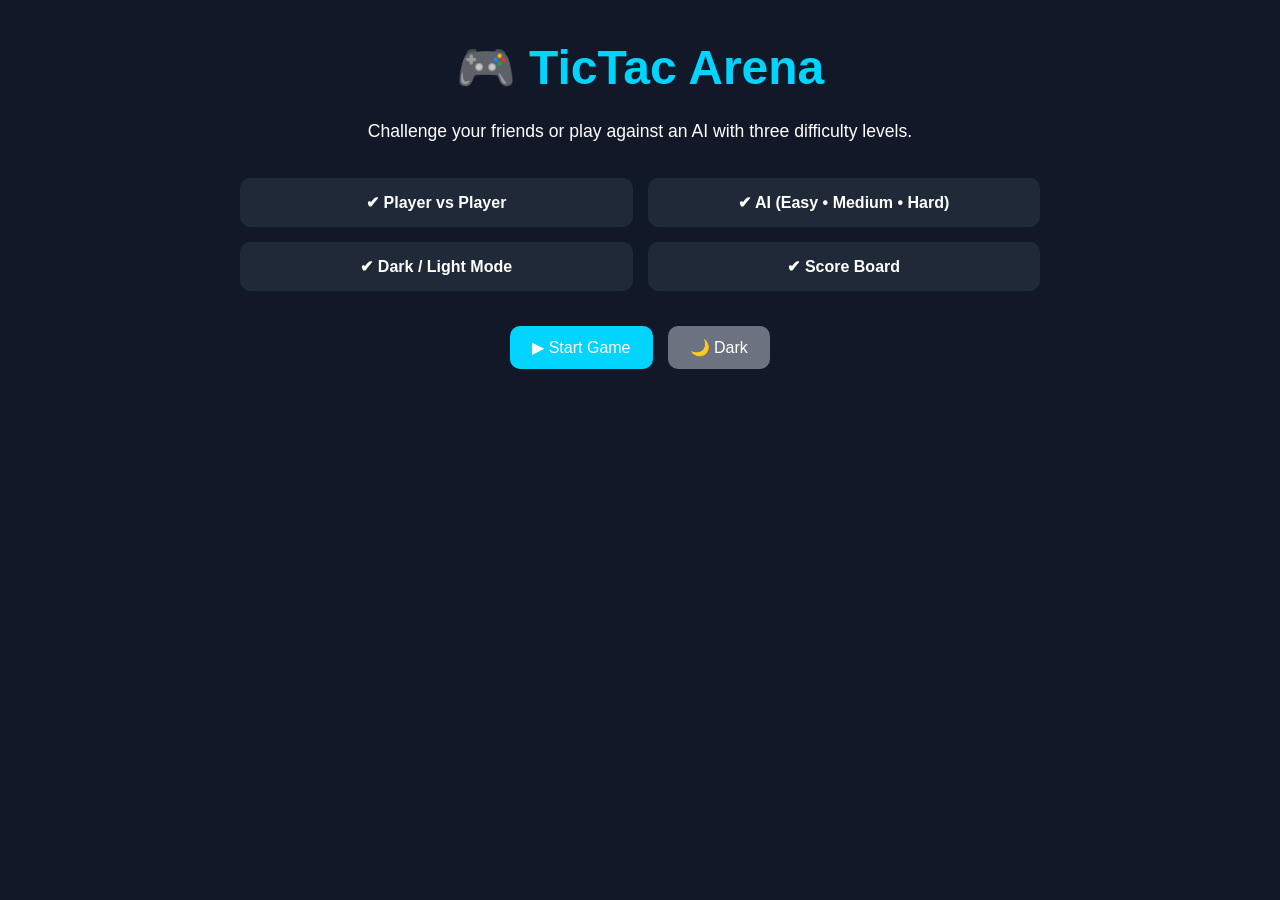
<file: index.html>
<!DOCTYPE html>
<html lang="en">

<head>

<meta charset="UTF-8">

<meta name="viewport"
content="width=device-width, initial-scale=1.0">

<title>TicTac Arena</title>

<link rel="stylesheet"
href="style.css">

</head>

<body class="home">

<div class="container">

<h1 class="title">
🎮 TicTac Arena
</h1>

<p class="description">

Challenge your friends or play
against an AI with three
difficulty levels.

</p>

<div class="features">

<div class="feature">

✔ Player vs Player

</div>

<div class="feature">

✔ AI (Easy • Medium • Hard)

</div>

<div class="feature">

✔ Dark / Light Mode

</div>

<div class="feature">

✔ Score Board

</div>

</div>

<div class="buttons">

<a href="game.html"
class="btn">

▶ Start Game

</a>

<button
id="themeBtn"
class="btn secondary">

🌙 Dark Mode

</button>

</div>

</div>

<script src="script.js"></script>

</body>

</html>
</file>
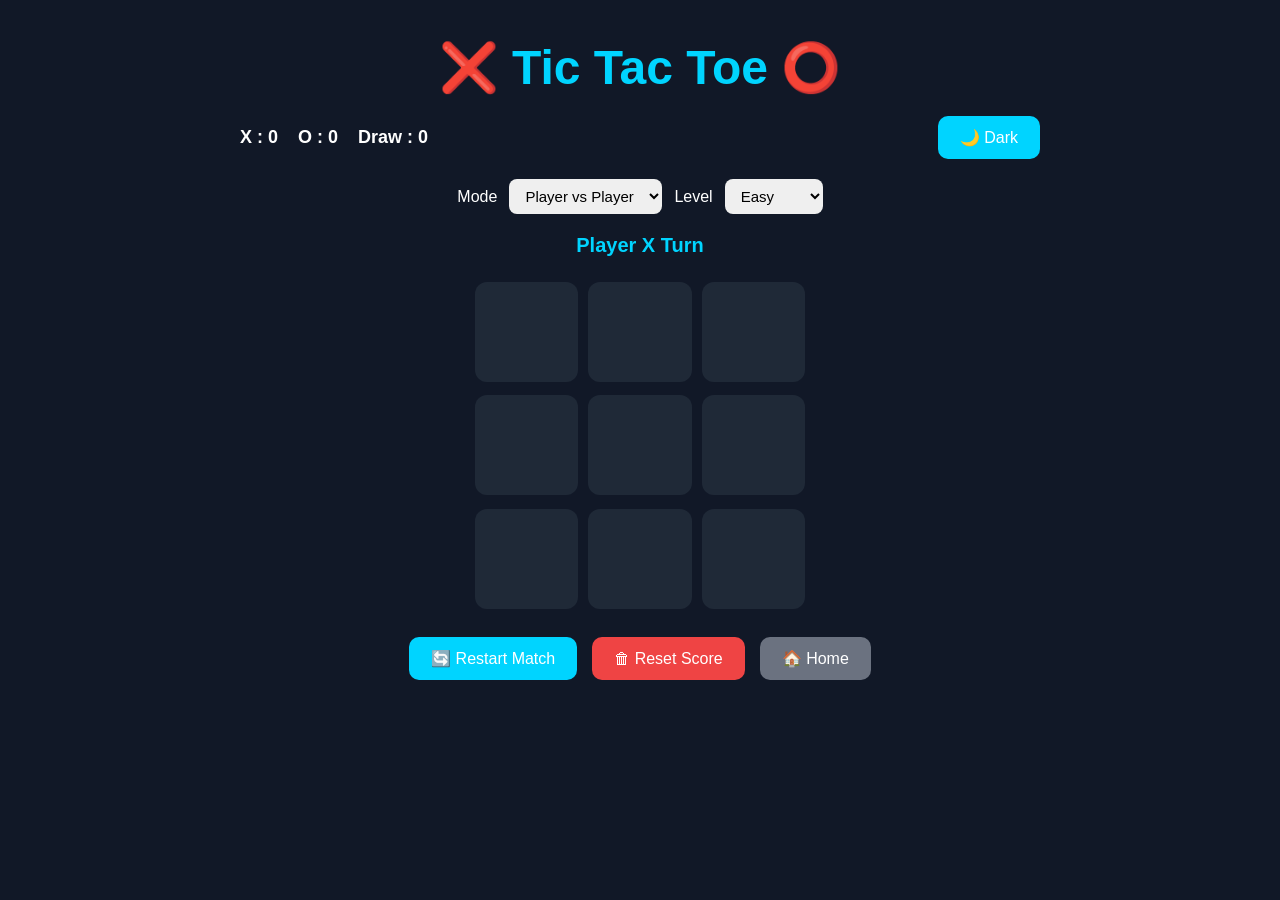
<file: game.html>
<!DOCTYPE html>
<html lang="en">

<head>

<meta charset="UTF-8">

<meta name="viewport"
content="width=device-width, initial-scale=1.0">

<title>Play - TicTac Arena</title>

<link rel="stylesheet"
href="style.css">

</head>

<body class="game-page">

<div class="game-container">

<h1 class="game-title">

❌ Tic Tac Toe ⭕

</h1>

<div class="top-bar">

<div class="score-box">

<span>X :
<b id="scoreX">0</b></span>

<span>O :
<b id="scoreO">0</b></span>

<span>Draw :
<b id="draw">0</b></span>

</div>

<button
id="themeBtn"
class="small-btn">

🌙

</button>

</div>

<div class="mode-box">

<label>

Mode

</label>

<select id="mode">

<option value="pvp">

Player vs Player

</option>

<option value="ai">

Player vs AI

</option>

</select>

<label>

Level

</label>

<select id="level">

<option value="easy">

Easy

</option>

<option value="medium">

Medium

</option>

<option value="hard">

Hard

</option>

</select>

</div>

<p id="status">

Player X Turn

</p>

<div class="board" id="board">

<div class="cell" data-index="0"></div>
<div class="cell" data-index="1"></div>
<div class="cell" data-index="2"></div>

<div class="cell" data-index="3"></div>
<div class="cell" data-index="4"></div>
<div class="cell" data-index="5"></div>

<div class="cell" data-index="6"></div>
<div class="cell" data-index="7"></div>
<div class="cell" data-index="8"></div>

</div>

<div class="controls">

<button
id="restartBtn"
class="btn">

🔄 Restart Match

</button>

<button
id="resetBtn"
class="btn danger">

🗑 Reset Score

</button>

<a
href="index.html"
class="btn secondary">

🏠 Home

</a>

</div>

</div>

<script src="script.js"></script>

<script src="game.js"></script>

</body>

</html>
</file>
<file: style.css>
*{
margin:0;
padding:0;
box-sizing:border-box;
font-family:Arial,sans-serif;
}

body{

background:#111827;
color:white;
transition:.3s;

}

body.light{

background:#f4f4f4;
color:#222;

}

.container,
.game-container{

width:90%;
max-width:800px;
margin:40px auto;
text-align:center;

}

.title,
.game-title{

font-size:3rem;
margin-bottom:20px;
color:#00d4ff;

}

.description{

font-size:1.1rem;
line-height:1.8;
margin-bottom:30px;

}

.features{

display:grid;
grid-template-columns:repeat(2,1fr);
gap:15px;
margin-bottom:35px;

}

.feature{

background:#1f2937;
padding:15px;
border-radius:10px;
font-weight:bold;

}

body.light .feature{

background:white;
box-shadow:0 0 10px rgba(0,0,0,.1);

}

.buttons,
.controls{

display:flex;
justify-content:center;
gap:15px;
flex-wrap:wrap;

}

.btn,
.small-btn{

background:#00d4ff;
color:white;
border:none;
padding:12px 22px;
border-radius:10px;
font-size:16px;
cursor:pointer;
text-decoration:none;
transition:.3s;

}

.btn:hover,
.small-btn:hover{

transform:scale(1.05);

}

.secondary{

background:#6b7280;

}

.danger{

background:#ef4444;

}

.top-bar{

display:flex;
justify-content:space-between;
align-items:center;
margin-bottom:20px;

}

.score-box{

display:flex;
gap:20px;
font-size:18px;
font-weight:bold;

}

.mode-box{

display:flex;
justify-content:center;
align-items:center;
gap:12px;
margin:20px 0;
flex-wrap:wrap;

}

select{

padding:8px 12px;
border:none;
border-radius:8px;
font-size:15px;

}

#status{

font-size:20px;
font-weight:bold;
margin-bottom:25px;
color:#00d4ff;

}


.board{

width:330px;
height:330px;

margin:25px auto;

display:grid;

grid-template-columns:
repeat(3,1fr);

gap:10px;

}

.cell{

background:#1f2937;

border-radius:12px;

display:flex;

justify-content:center;

align-items:center;

font-size:60px;

font-weight:bold;

cursor:pointer;

transition:.25s;

user-select:none;

height:100px;

}

.cell:hover{

background:#374151;

transform:scale(1.05);

}

body.light .cell{

background:white;

box-shadow:0 0 10px
rgba(0,0,0,.12);

}

body.light .cell:hover{

background:#ececec;

}

.cell.x{

color:#00d4ff;

}

.cell.o{

color:#ff4d6d;

}

.win{

background:#16a34a !important;

color:white !important;

animation:blink .7s infinite;

}

@keyframes blink{

50%{

transform:scale(1.08);

}

}

.hidden{

display:none;

}

footer{

margin-top:40px;

text-align:center;

font-size:14px;

opacity:.7;

}

@media(max-width:600px){

.title,
.game-title{

font-size:2.2rem;

}

.features{

grid-template-columns:1fr;

}

.board{

width:300px;

height:300px;

gap:8px;

}

.cell{

height:90px;

font-size:52px;

}

.top-bar{

flex-direction:column;

gap:15px;

}

.score-box{

flex-wrap:wrap;

justify-content:center;

}

.mode-box{

flex-direction:column;

}

.btn{

width:100%;

}

.controls{

flex-direction:column;

}

}
</file>
